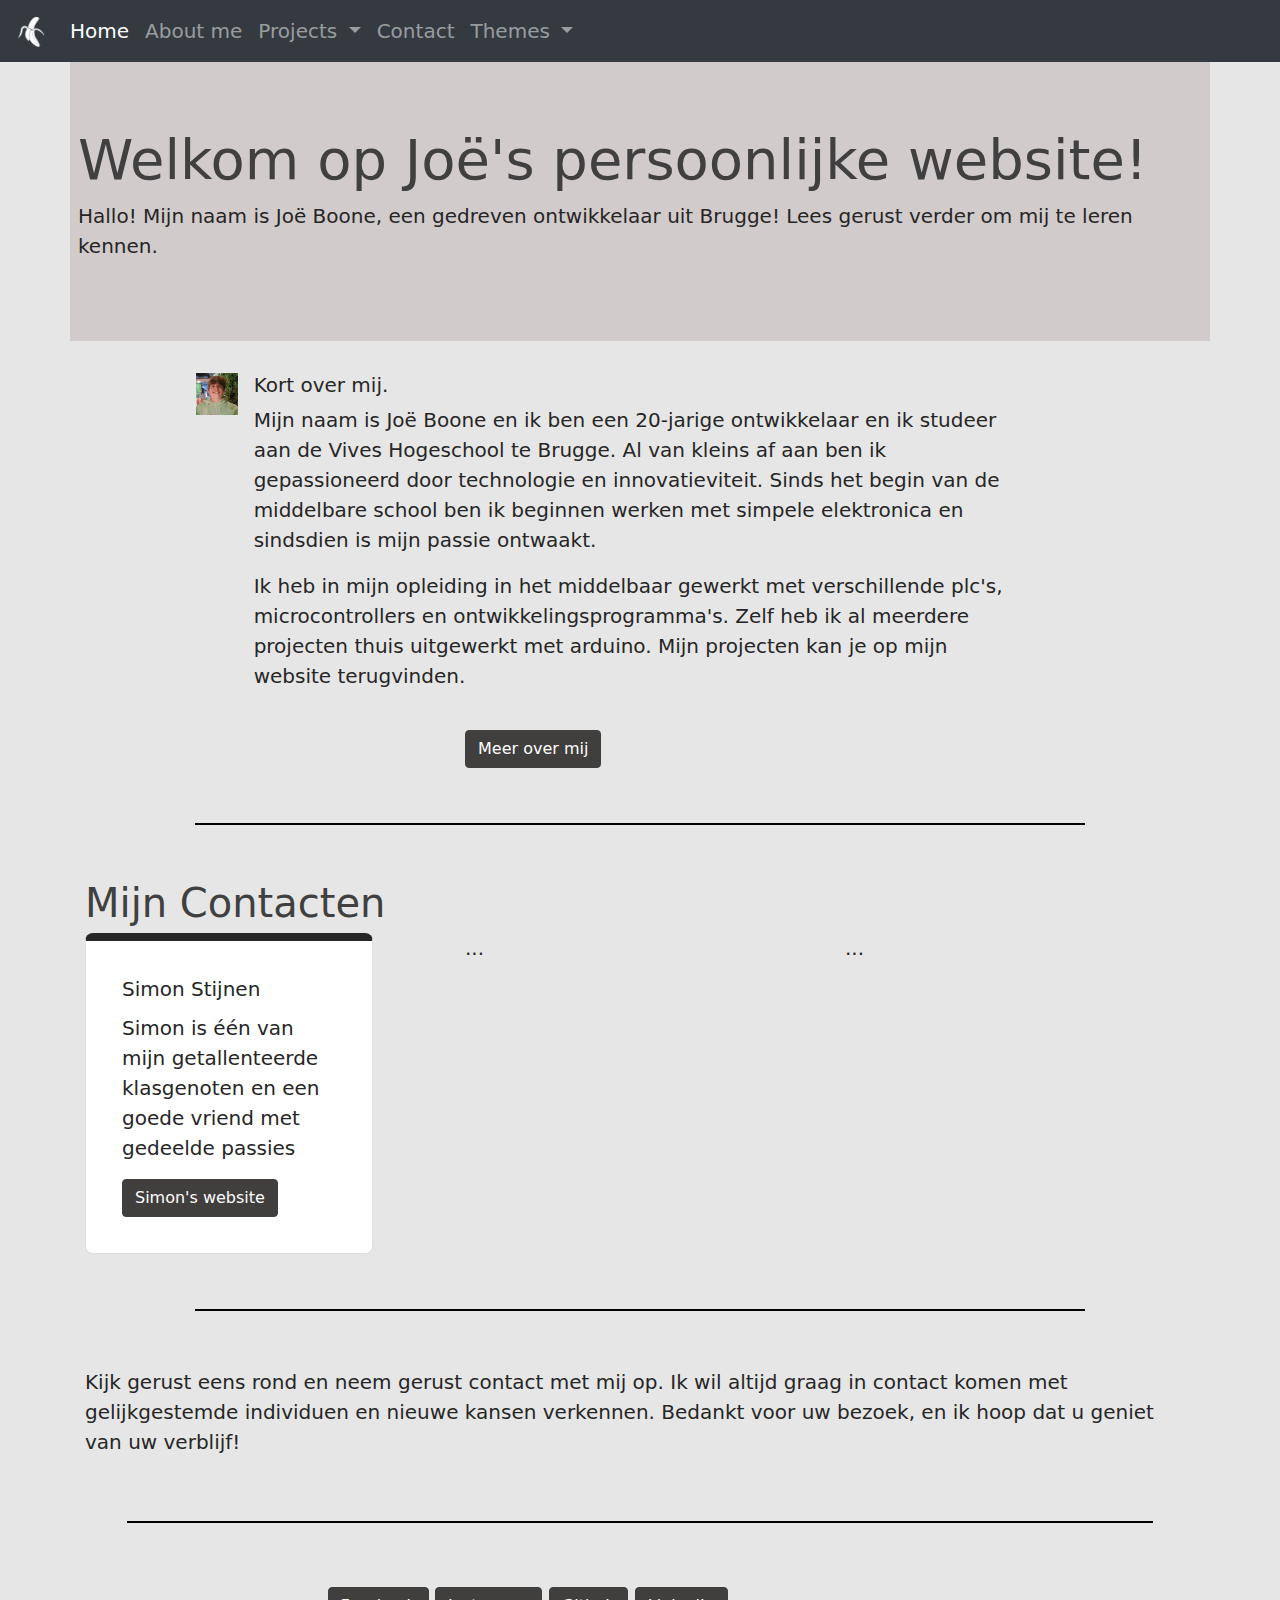
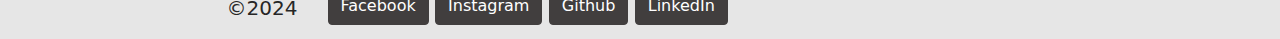
<file: index.html>
<!DOCTYPE html>
<html lang="en">
<head>
    <meta charset="UTF-8">
    <meta name="viewport" content="width=device-width, initial-scale=1.0">
    <title>Personal Portfolio Joe</title>
    <link rel="stylesheet" href="./recources/styles/styles/css/bootstrap.css">
    <link rel="stylesheet" href="./recources/styles/styles/css/styles.css">
    <script src="./recources/styles/styles/js/bootstrap.bundle.js"></script>
    <script src="./recources/styles/styles/js/bootstrap.bundle.min.js"></script>
    <script src="./recources/styles/styles/js/bootstrap.js"></script>
    <script src="./recources/styles/styles/js/bootstrap.min.js"></script>
    <script src="./recources/js/script.js" defer></script>
    <script src="https://code.jquery.com/jquery-3.5.1.slim.min.js"></script>
    <script src="https://cdn.jsdelivr.net/npm/bootstrap@4.5.3/dist/js/bootstrap.bundle.min.js"></script>

</head>
<body>
        <nav class="navbar navbar-expand-lg  navbar navbar-dark bg-dark">
            <a class="navbar-brand" href="./index.html"><img style="height:30px;" src="./recources/images/banaan logo.png" alt="logo"></a>
            <button class="navbar-toggler" type="button" data-toggle="collapse" data-target="#navbarSupportedContent" aria-controls="navbarSupportedContent" aria-expanded="false" aria-label="Toggle navigation">
              <span class="navbar-toggler-icon"></span>
            </button>
          
            <div class="collapse navbar-collapse" id="navbarSupportedContent">
              <ul class="navbar-nav mr-auto">
                <li class="nav-item active">
                  <a class="nav-link" href="./index.html">Home <span class="sr-only">(current)</span></a>
                </li>
                <li class="nav-item">
                  <a class="nav-link" href="./about_me.html">About me</a>
                </li>
                <li class="nav-item dropdown">
                  <a class="nav-link dropdown-toggle" href="#" role="button" data-toggle="dropdown" aria-expanded="false">
                    Projects
                  </a>
                  <div class="dropdown-menu">
                    <a class="dropdown-item" href="...">project 1</a>
                    <a class="dropdown-item" href="...">project 2</a>
                    <div class="dropdown-divider"></div>
                    <a class="dropdown-item" href="#">Something else her</a>
                  </div>
                </li>
                <li class="nav-item">
                    <a class="nav-link" href="./contact.html">Contact</a>
                  </li>
                  <li class="nav-item dropdown">
                    <div class="nav-link dropdown-toggle" href="#" role="button" data-toggle="dropdown" aria-expanded="false">
                      Themes
                    </div>
                    <div class="dropdown-menu color-picker">
                        <div class="dropdown-item">
                          <input type="radio" name="theme" id="light" checked>
                          <label for="light">Light</label>
                        </div>
                        <div class="dropdown-item">
                          <input type="radio" id="pink" name="theme">
                          <label for="pink">Pink</label>
                        </div>
                        <div class="dropdown-item">
                          <input type="radio" id="blue" name="theme">
                          <label for="blue">Blue</label>
                        </div>
                        <div class="dropdown-item">
                          <input type="radio" id="green" name="theme">
                          <label for="green">Green</label>
                        </div>
                        <div class="dropdown-item">
                          <input type="radio" id="dark" name="theme">
                          <label for="dark">Dark</label>
                        </div>
                  </div>
                </li>
              </ul>
              
            </div>
          </nav>
        <div class="jumbotron jumbotron-fluid container px-2">
              <h1 class="display-4">Welkom op Joë's persoonlijke website!</h1>
              <p class="lead">Hallo! Mijn naam is Joë Boone, een gedreven ontwikkelaar uit Brugge! Lees gerust verder om mij te leren kennen.</p>
              
          </div>
    <div class="container">
    <div style="width: 75%; margin-left: 10%;">
        <div class="media">
            <img src="./recources/images/hoofd jowie.png" class="align-self-start mr-3" alt="..." style="width: 5%;">
            <div class="media-body">
              <h5 class="mt-0">Kort over mij.</h5>
              <p >Mijn naam is Joë Boone en ik ben een 20-jarige ontwikkelaar en ik studeer aan de Vives Hogeschool te Brugge. Al van kleins af aan ben ik gepassioneerd door technologie en innovatieviteit. Sinds het begin van de middelbare school ben ik beginnen werken met simpele elektronica en sindsdien is mijn passie ontwaakt.</p>
              <p>Ik heb in mijn opleiding in het middelbaar gewerkt met verschillende plc's, microcontrollers en ontwikkelingsprogramma's. Zelf heb ik al meerdere projecten thuis uitgewerkt met arduino. Mijn projecten kan je op mijn website terugvinden.</p>
            </div>
            
          </div>
    </div>
        <div class="row">
          <div class="col-sm">
            
          </div>
          <div class="col-sm" style="margin-top: 2%;">
            <a href="./about_me.html" class="btn btn-dark" role="button" aria-pressed="true">Meer over mij</a>
          </div>
          <div class="col-sm">
           
          </div>
        </div>
    <div style="text-align: center;">
        <hr style="width: 80%; border: 1px solid #000; margin-top: 5%; margin-bottom: 5%;">
    </div>   
        <h1 class="display-5">Mijn Contacten</h1>
        
        <div class="row">
          <div class="col-sm">
            <div class="card" style="width: 18rem;">
                <div class="card-body">
                  <h5 class="card-title">Simon Stijnen</h5>
                  <p class="card-text">Simon is één van mijn getallenteerde klasgenoten en een goede vriend met gedeelde passies</p>
                  <a href="https://simon.stijnen.be/" class="btn btn-dark">Simon's website</a>
                </div>
              </div>
          </div>
          <div class="col-sm">
            ...
          </div>
          <div class="col-sm">
            ...
          </div>
        </div>
    <div style="text-align: center;">
        <hr style="width: 80%; border: 1px solid #000; margin-top: 5%; margin-bottom: 5%;">
    </div>
            Kijk gerust eens rond en neem gerust contact met mij op. Ik wil altijd graag in contact komen met gelijkgestemde individuen en nieuwe kansen verkennen. Bedankt voor uw bezoek, en ik hoop dat u geniet van uw verblijf! 
    </div>
  </div>
    <div style="text-align: center;">
        <hr style="width: 80%; border: 1px solid #000; margin-top: 5%; margin-bottom: 5%;">
    </div>
        <div class="row">
          <div class="col-sm">
            <p style="text-align: right; margin-top: 2%;">©2024</p>
            </div>
          <div class="col-6">
              <a href="https://m.facebook.com/joe.boone.777/?comment_id=Y29tbWVudDoxNDY1Njc4NDM1MjE3NzhfMTQ2NTY5MTgwMTg4MzE" class="btn btn-dark" role="button" aria-pressed="true">Facebook</a>
              <a href="https://www.instagram.com/xbanaantjejowiex/" class="btn btn-dark" role="button" aria-pressed="true">Instagram</a>
              <a href="https://github.com/BanaantjeJowie" class="btn btn-dark" role="button" aria-pressed="true">Github</a>
              <a href="https://www.linkedin.com/in/joë-boone-1b99402a9/" class="btn btn-dark" role="button" aria-pressed="true">LinkedIn</a>
          </div>
          <div class="col-sm">
            
          </div>
        </div>
      </div>
    <div>

    </div>
</body>
</html>
</file>
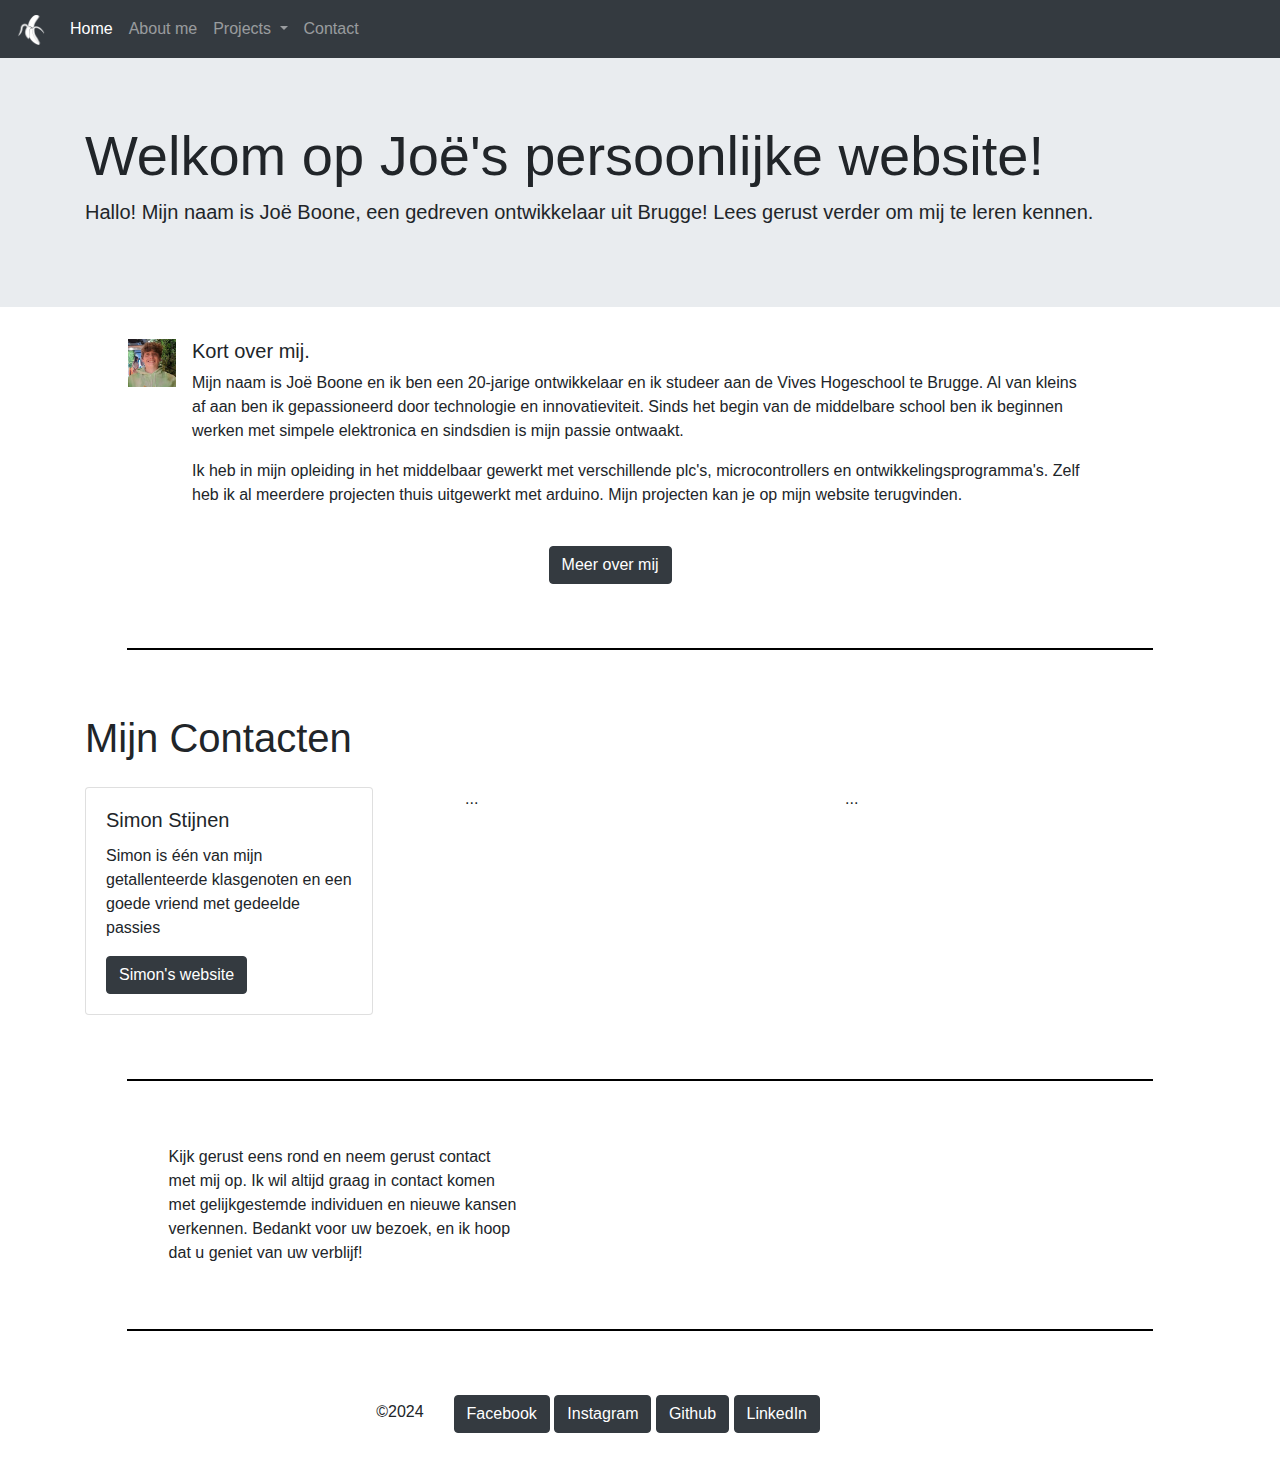
<file: webpage 1/index.html>
<!DOCTYPE html>
<html lang="en">
<head>
    <meta charset="UTF-8">
    <meta name="viewport" content="width=device-width, initial-scale=1.0">
    <title>Personal Portfolio Joe</title>
    <link rel="stylesheet" href="/webpage 1/recources/styles/bootstrap.css">

</head>
<body>
    <div>
        <nav class="navbar navbar-expand-lg  navbar navbar-dark bg-dark">
            <a class="navbar-brand" href="#"><img style="height:30px;" src="/webpage 1/recources/images/banaan logo.png" alt=""></a>
            <button class="navbar-toggler" type="button" data-toggle="collapse" data-target="#navbarSupportedContent" aria-controls="navbarSupportedContent" aria-expanded="false" aria-label="Toggle navigation">
              <span class="navbar-toggler-icon"></span>
            </button>
          
            <div class="collapse navbar-collapse" id="navbarSupportedContent">
              <ul class="navbar-nav mr-auto">
                <li class="nav-item active">
                  <a class="nav-link" href="index.html">Home <span class="sr-only">(current)</span></a>
                </li>
                <li class="nav-item">
                  <a class="nav-link" href="/webpage 1/about_me.html">About me</a>
                </li>
                <li class="nav-item dropdown">
                  <a class="nav-link dropdown-toggle" href="#" role="button" data-toggle="dropdown-menu" aria-expanded="false">
                    Projects
                  </a>
                  <div class="dropdown-menu">
                    <a class="dropdown-item" href="...">project 1</a>
                    <a class="dropdown-item" href="...">project 2</a>
                    <div class="dropdown-divider"></div>
                    <a class="dropdown-item" href="#">Something else her</a>
                  </div>
                </li>
                <li class="nav-item">
                    <a class="nav-link" href="#">Contact</a>
                  </li>
              </ul>
              
            </div>
          </nav>
    </div>
    <div>
        <div class="jumbotron jumbotron-fluid">
            <div class="container">
              <h1 class="display-4">Welkom op Joë's persoonlijke website!</h1>
              <p class="lead">Hallo! Mijn naam is Joë Boone, een gedreven ontwikkelaar uit Brugge! Lees gerust verder om mij te leren kennen.</p>
              
            </div>
          </div>
    </div>
    <div style="width: 75%; margin-left: 10%;">
        <div class="media">
            <img src="/webpage 1/recources/images/hoofd jowie.png" class="align-self-start mr-3" alt="..." style="width: 5%;">
            <div class="media-body">
              <h5 class="mt-0">Kort over mij.</h5>
              <p >Mijn naam is Joë Boone en ik ben een 20-jarige ontwikkelaar en ik studeer aan de Vives Hogeschool te Brugge. Al van kleins af aan ben ik gepassioneerd door technologie en innovatieviteit. Sinds het begin van de middelbare school ben ik beginnen werken met simpele elektronica en sindsdien is mijn passie ontwaakt.</p>
              <p>Ik heb in mijn opleiding in het middelbaar gewerkt met verschillende plc's, microcontrollers en ontwikkelingsprogramma's. Zelf heb ik al meerdere projecten thuis uitgewerkt met arduino. Mijn projecten kan je op mijn website terugvinden.</p>
            </div>
            
          </div>
    </div>
    <div style="margin-left: 12%;" class="container">
        <div class="row">
          <div class="col-sm">
            
          </div>
          <div class="col-sm" style="margin-top: 2%;">
            <a href="/webpage 1/about_me.html" class="btn btn-dark" role="button" aria-pressed="true">Meer over mij</a>
          </div>
          <div class="col-sm">
           
          </div>
        </div>
      </div>
    <div style="text-align: center;">
        <hr style="width: 80%; border: 1px solid #000; margin-top: 5%; margin-bottom: 5%;">
    </div>   
    <div class="container" style="margin-bottom: 2%;">
        <h1 class="display-5">Mijn Contacten</h1>
        
    </div>
    <div class="container" style="margin-bottom: 5%;">
        <div class="row">
          <div class="col-sm">
            <div class="card" style="width: 18rem;">
                <div class="card-body">
                  <h5 class="card-title">Simon Stijnen</h5>
                  <p class="card-text">Simon is één van mijn getallenteerde klasgenoten en een goede vriend met gedeelde passies</p>
                  <a href="https://simon.stijnen.be/" class="btn btn-dark">Simon's website</a>
                </div>
              </div>
          </div>
          <div class="col-sm">
            ...
          </div>
          <div class="col-sm">
            ...
          </div>
        </div>
    </div>
    <div style="text-align: center;">
        <hr style="width: 80%; border: 1px solid #000; margin-top: 5%; margin-bottom: 5%;">
    </div>
    <div class="container" style="margin-left: 12%;">
        <div class="row">
          <div class="col-sm">
            Kijk gerust eens rond en neem gerust contact met mij op. Ik wil altijd graag in contact komen met gelijkgestemde individuen en nieuwe kansen verkennen. Bedankt voor uw bezoek, en ik hoop dat u geniet van uw verblijf! 
            </div>
          <div class="col-sm">
           


          </div>
          <div class="col-sm">
            
          </div>
        </div>
      </div>
    </div>
    <div style="text-align: center;">
        <hr style="width: 80%; border: 1px solid #000; margin-top: 5%; margin-bottom: 5%;">
    </div>
    <div class="container" style="margin-left: 12% ;margin-bottom: 2%;">
        <div class="row">
          <div class="col-sm">
            <p style="text-align: right; margin-top: 2%;">©2024</p>
            </div>
          <div class="col-6">
              <a href="https://m.facebook.com/joe.boone.777/?comment_id=Y29tbWVudDoxNDY1Njc4NDM1MjE3NzhfMTQ2NTY5MTgwMTg4MzE" class="btn btn-dark" role="button" aria-pressed="true">Facebook</a>
              <a href="https://www.instagram.com/xbanaantjejowiex/" class="btn btn-dark" role="button" aria-pressed="true">Instagram</a>
              <a href=""https://github.com/BanaantjeJowie" class="btn btn-dark" role="button" aria-pressed="true">Github</a>
              <a href="https://www.linkedin.com/in/joë-boone-1b99402a9/" class="btn btn-dark" role="button" aria-pressed="true">LinkedIn</a>
          </div>
          <div class="col-sm">
            
          </div>
        </div>
      </div>
    </div>

</body>
</html>
</file>
<file: recources/styles/styles/css/styles.css>
body {
    margin: 0;
    font-family: system-ui, sans-serif;
    font-size: 1.25rem;
    line-height: 1.5;
    background: var(--clr-body-bg);
    color: var(--clr-text);
}

h1,
h2,
h3 {
    color: var(--clr-heading);
    line-height: 1.1;
}

.auto-grid {
    --min-column-size: 225px;

    display: grid;
    gap: clamp(1rem, 5vmax, 1.625rem);
    grid-template-columns: repeat(auto-fit,
            minmax(min(100%, var(--min-column-size)), 1fr));
}

.wrapper {
    --max-width: 55rem;
    width: min(100% - 2rem, var(--max-width));
    margin-inline: auto;
}

.card {
    padding: 1rem;
    background-color: var(--clr-card-bg);
    border-block-start: 0.5rem solid;
    border-radius: 0.5rem;
}

.card>* {
    margin: 0;
}

.card>*:not(:last-child) {
    margin-bottom: 0.75rem;
}

.visually-hidden {
    clip: rect(0 0 0 0);
    clip-path: inset(50%);
    height: 1px;
    overflow: hidden;
    position: absolute;
    white-space: nowrap;
    width: 1px;
}

.color-picker {
    border: 1px solid var(--clr-heading);
    background: #fff;
}

.color-picker input[type="radio"] {
    appearance: none;
    width: 0.5rem;
    height: 0.5rem;
    outline: 2px solid var(--radio-color, currentColor);
    outline-offset: 3px;
    border-radius: 50%;
}

.color-picker .dropdown-item {
    display: flex;
    gap: 1rem;
    align-items: center;
    color: var(--clr-heading);
}


.color-picker label {
    margin: 0;
}

.color-picker input[type="radio"]:checked {
    background-color: var(--radio-color);
}

.color-picker input[type="radio"]#light {
    --radio-color: gray;
}

.color-picker input[type="radio"]#pink {
    --radio-color: rgb(238, 31, 203);
}

.color-picker input[type="radio"]#blue {
    --radio-color: blue;
}

.color-picker input[type="radio"]#green {
    --radio-color: green;
}

.color-picker input[type="radio"]#dark {
    --radio-color: #232323;
}

.jumbotron {
    background: var(--jumbotron-bg);
}

.dropdown-menu {
    background: var(--clr-card-bg);
    border: 1px solid var(--clr-heading);
    
}

.btn{
    background: var(--clr-btn-bg);
    border: var(--clr-btn-bg), 1px solid;
    color: var(--clr-btn-text);
    
}
.btn:hover{
    background: var(--jumbotron-bg);
    border: var(--clr-btn-bg), 1px solid;
    color: var(--clr-btn-text);
}
.navbar{
    background: var(--clr-navbar-bg);
}

.theme{
    background: var(--clr-navbar-bg);
    color: var(--clr-);
    border: var(--clr-btn-bg), 1px solid;
}

:root, light {
    --clr-body-bg: hsl(0 0% 90%);
    --clr-card-bg: hsl(0 0% 100%);
    --clr-text: hsl(0 0% 15%);
    --clr-heading: hsl(0 0% 25%);
    --jumbotron-bg: hsl(0, 7%, 81%);
    --clr-btn-bg: hsl(0, 2%, 25%);
    --clr-navbar-bg: hsl(0, 1%, 27%);
    --clr-btn-text: #fff;

}
 
.pink {
    --clr-body-bg: #FFC2D1;
    --clr-card-bg: #FFB3C6;
    --clr-text: hsl(310 50% 15%);
    --clr-heading: hsl(310 50% 25%);
    --jumbotron-bg: #FFB3C6 ;
    --clr-navbar-bg: #FB6F92;
    --clr-btn-bg: #FB6F92;
    --clr-btn-text: #fafafa;
}


.blue {
    --clr-body-bg: hsl(209 50% 90%);
    --clr-card-bg: hsl(209 50% 100%);
    --clr-text: hsl(209 50% 15%);
    --clr-heading: hsl(209 50% 25%);
}

.green {
    --clr-body-bg: hsl(109 50% 90%);
    --clr-card-bg: hsl(109 50% 100%);
    --clr-text: hsl(109 50% 15%);
    --clr-heading: hsl(109 50% 25%);
}

.dark {
    --clr-body-bg: hsl(209 50% 10%);
    --clr-card-bg: hsl(209 50% 5%);
    --clr-text: hsl(209 50% 90%);
    --clr-heading: hsl(209 50% 80%);
}
</file>
